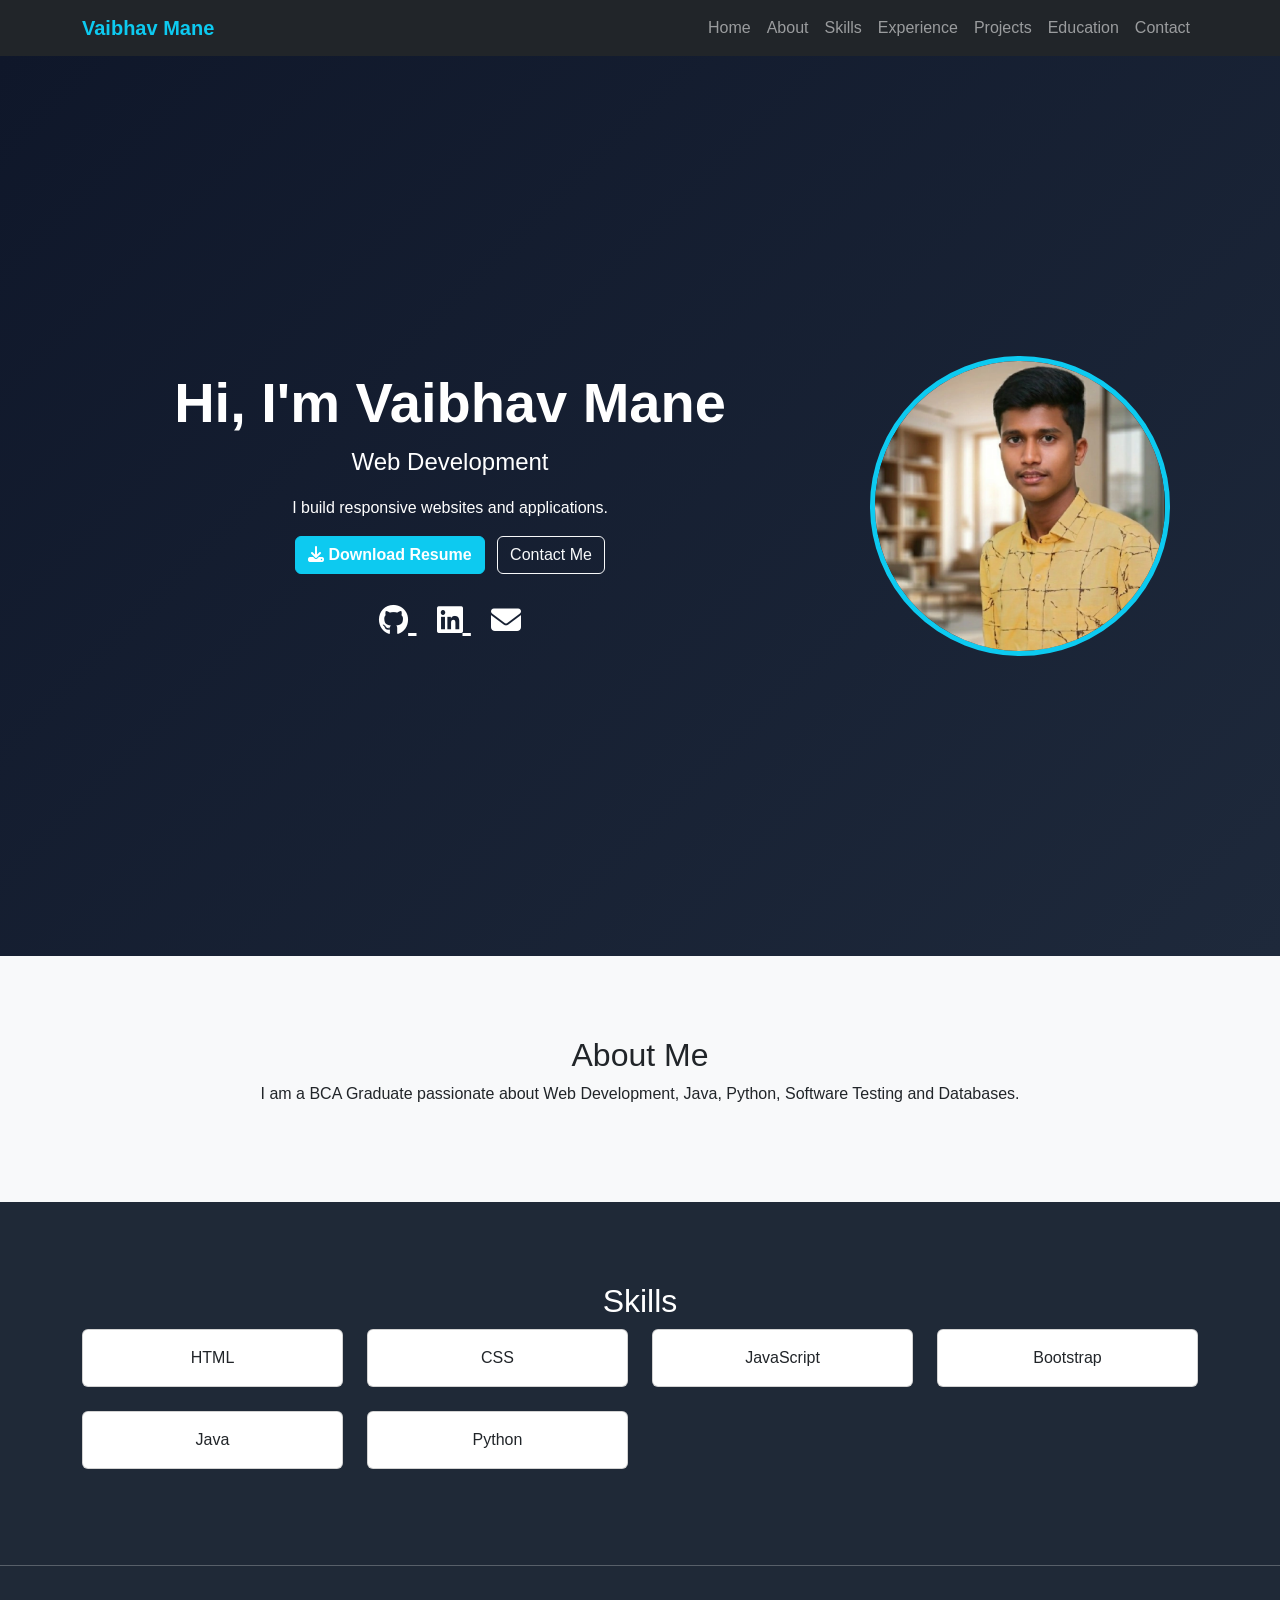
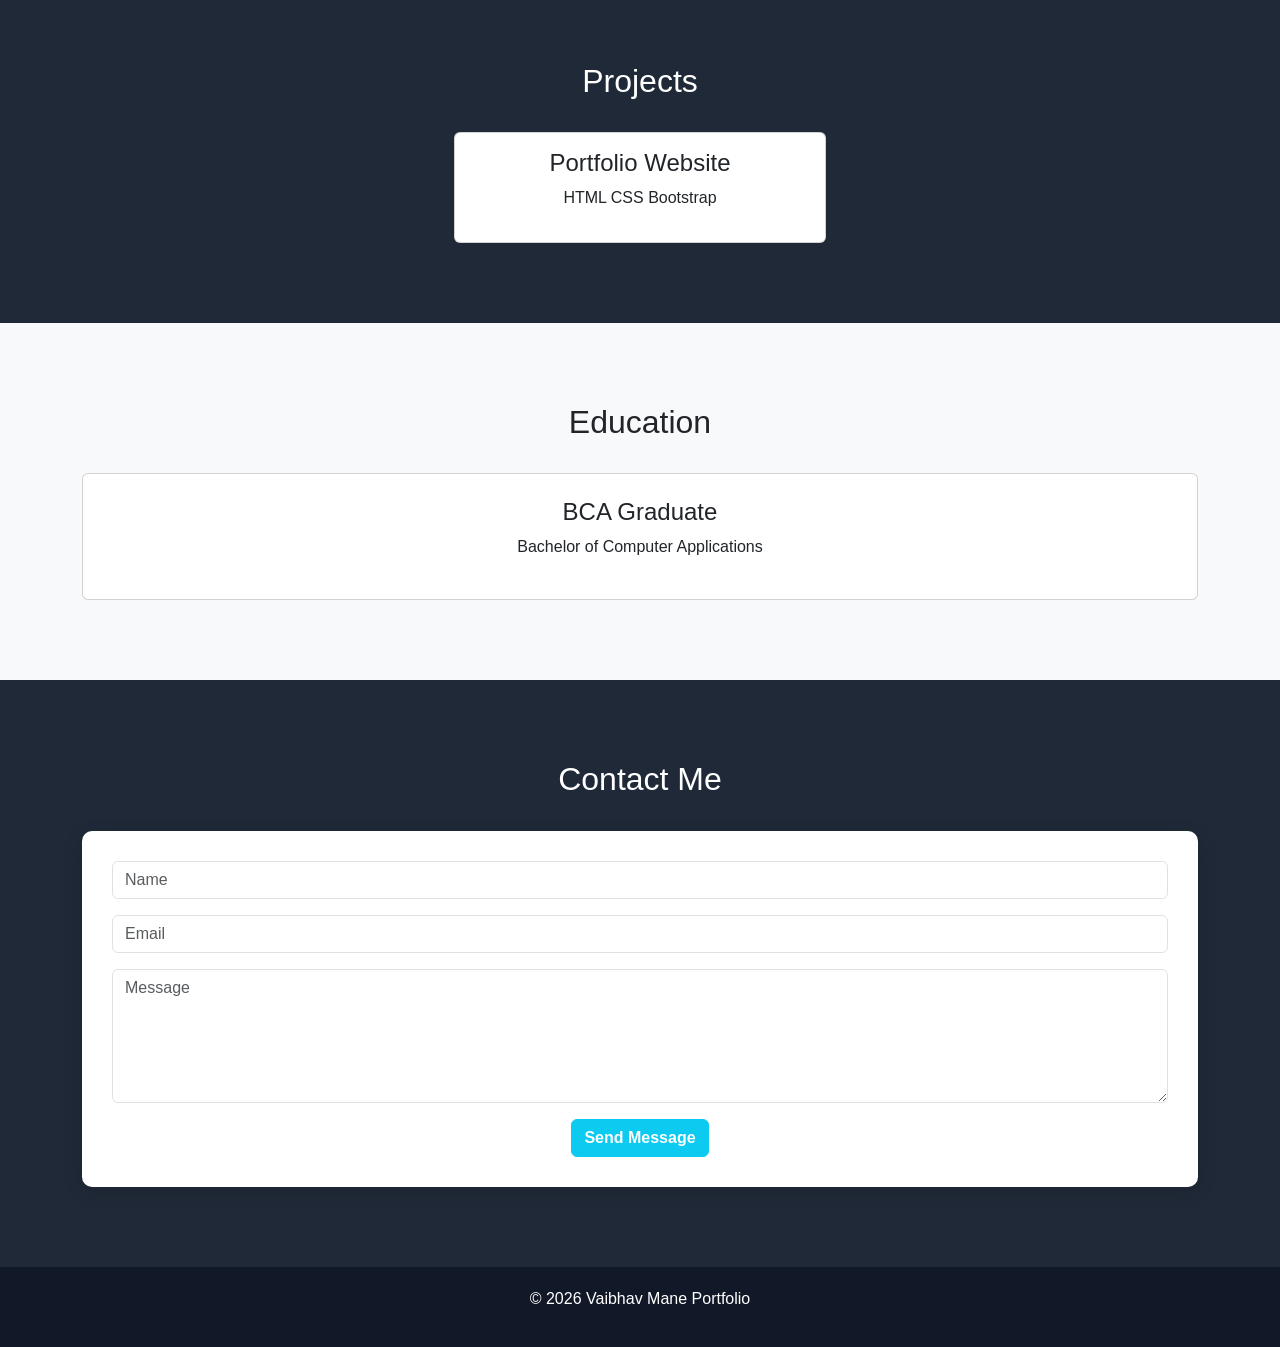
<file: My Portfolio/index.html>
<!DOCTYPE html>
<html lang="en">

<head>
<meta charset="UTF-8">
<meta name="viewport" content="width=device-width, initial-scale=1.0">

<title>Vaibhav Mane Portfolio</title>

<link href="https://cdn.jsdelivr.net/npm/bootstrap@5.3.8/dist/css/bootstrap.min.css" rel="stylesheet">

<link rel="stylesheet"
href="https://cdnjs.cloudflare.com/ajax/libs/font-awesome/6.7.2/css/all.min.css">

<link rel="stylesheet" href="index.css">
</head>

<body>

<!-- Navbar -->

<nav class="navbar navbar-expand-lg navbar-dark bg-dark sticky-top">
<div class="container">

<a class="navbar-brand fw-bold" href="#">
Vaibhav Mane
</a>

<button class="navbar-toggler"
data-bs-toggle="collapse"
data-bs-target="#nav">

<span class="navbar-toggler-icon"></span>

</button>

<div class="collapse navbar-collapse" id="nav">

<ul class="navbar-nav ms-auto">

<li class="nav-item">
<a class="nav-link" href="#home">Home</a>
</li>

<li class="nav-item">
<a class="nav-link" href="#about">About</a>
</li>

<li class="nav-item">
<a class="nav-link" href="#skills">Skills</a>
</li>

<li class="nav-item">
<a class="nav-link" href="#experience">Experience</a>
</li>

<li class="nav-item">
<a class="nav-link" href="#projects">Projects</a>
</li>

<li class="nav-item">
<a class="nav-link" href="#education">Education</a>
</li>

<li class="nav-item">
<a class="nav-link" href="#contact">Contact</a>
</li>

</ul>

</div>
</div>
</nav>

<!-- My Section -->

<section id="home" class="hero">

<div class="container">

<div class="row align-items-center">

<div class="col-md-8">

<h1 class="display-4 fw-bold">
Hi, I'm Vaibhav Mane
</h1>

<p class="fs-4">
Web Development
</p>

<p>
I build responsive websites and applications.
</p>

<a href=""
download
class="btn btn-info me-2">
<i class="fa-solid fa-download"></i>
Download Resume
</a>

<a href="#contact"
class="btn btn-outline-light">
Contact Me
</a>

<div class="social-links mt-4">

<a href="#">
<i class="fab fa-github"></i>
</a>

<a href="#">
<i class="fab fa-linkedin"></i>
</a>

<a href="#">
<i class="fas fa-envelope"></i>
</a>

</div>

</div>

<div class="col-md-4 text-center">

<img src="linkdln_image.png"
alt="profile"
class="profile-img">

</div>

</div>

</div>

</section>

<!-- About -->

<section id="about" class="bg-light text-dark">

<div class="container">

<h2>About Me</h2>

<p>
I am a BCA Graduate passionate about
Web Development, Java, Python,
Software Testing and Databases.
</p>

</div>

</section>

<!-- Skills -->

<section id="skills">

<div class="container">

<h2>Skills</h2>

<div class="row g-4">

<div class="col-md-3">
<div class="card skill-card">
<div class="card-body">HTML</div>
</div>
</div>

<div class="col-md-3">
<div class="card skill-card">
<div class="card-body">CSS</div>
</div>
</div>

<div class="col-md-3">
<div class="card skill-card">
<div class="card-body">JavaScript</div>
</div>
</div>

<div class="col-md-3">
<div class="card skill-card">
<div class="card-body">Bootstrap</div>
</div>
</div>

<div class="col-md-3">
<div class="card skill-card">
<div class="card-body">Java</div>
</div>
</div>

<div class="col-md-3">
<div class="card skill-card">
<div class="card-body">Python</div>
</div>
</div>

</div>

</div>

<fieldset>
</section>

<hr>

</section>

<!-- Projects -->

<section id="projects">

<div class="container">

<h2>Projects</h2><br>

<div class="row g-4">

    <center>
<div class="col-md-4" >
<div class="card project-card" >
<div class="card-body" style="text-align: center;">
<h4>Portfolio Website</h4>
<p>HTML CSS Bootstrap</p>
</div>
</div>
</div>
</center>


</div>

</div>

</section>

</fieldset>

<!-- Education -->

<section id="education"
class="bg-light text-dark">

<div class="container">

<h2>Education</h2><br>

<div class="card p-4">

<h4>BCA Graduate</h4>

<p>
Bachelor of Computer Applications
</p>

</div>

</div>

</section>

<!-- Contact -->

<section id="contact">

<div class="container">

<h2>Contact Me</h2><br>

<form>

<input type="text"
class="form-control mb-3"
placeholder="Name">

<input type="email"
class="form-control mb-3"
placeholder="Email">

<textarea
class="form-control mb-3"
rows="5"
placeholder="Message"></textarea>

<button class="btn btn-info">
Send Message
</button>

</form>

</div>

</section>

<!-- Footer -->

<footer>

<p>
© 2026 Vaibhav Mane Portfolio
</p>

</footer>

<script src="https://cdn.jsdelivr.net/npm/bootstrap@5.3.8/dist/js/bootstrap.bundle.min.js"></script>

</body>
</html>
</file>
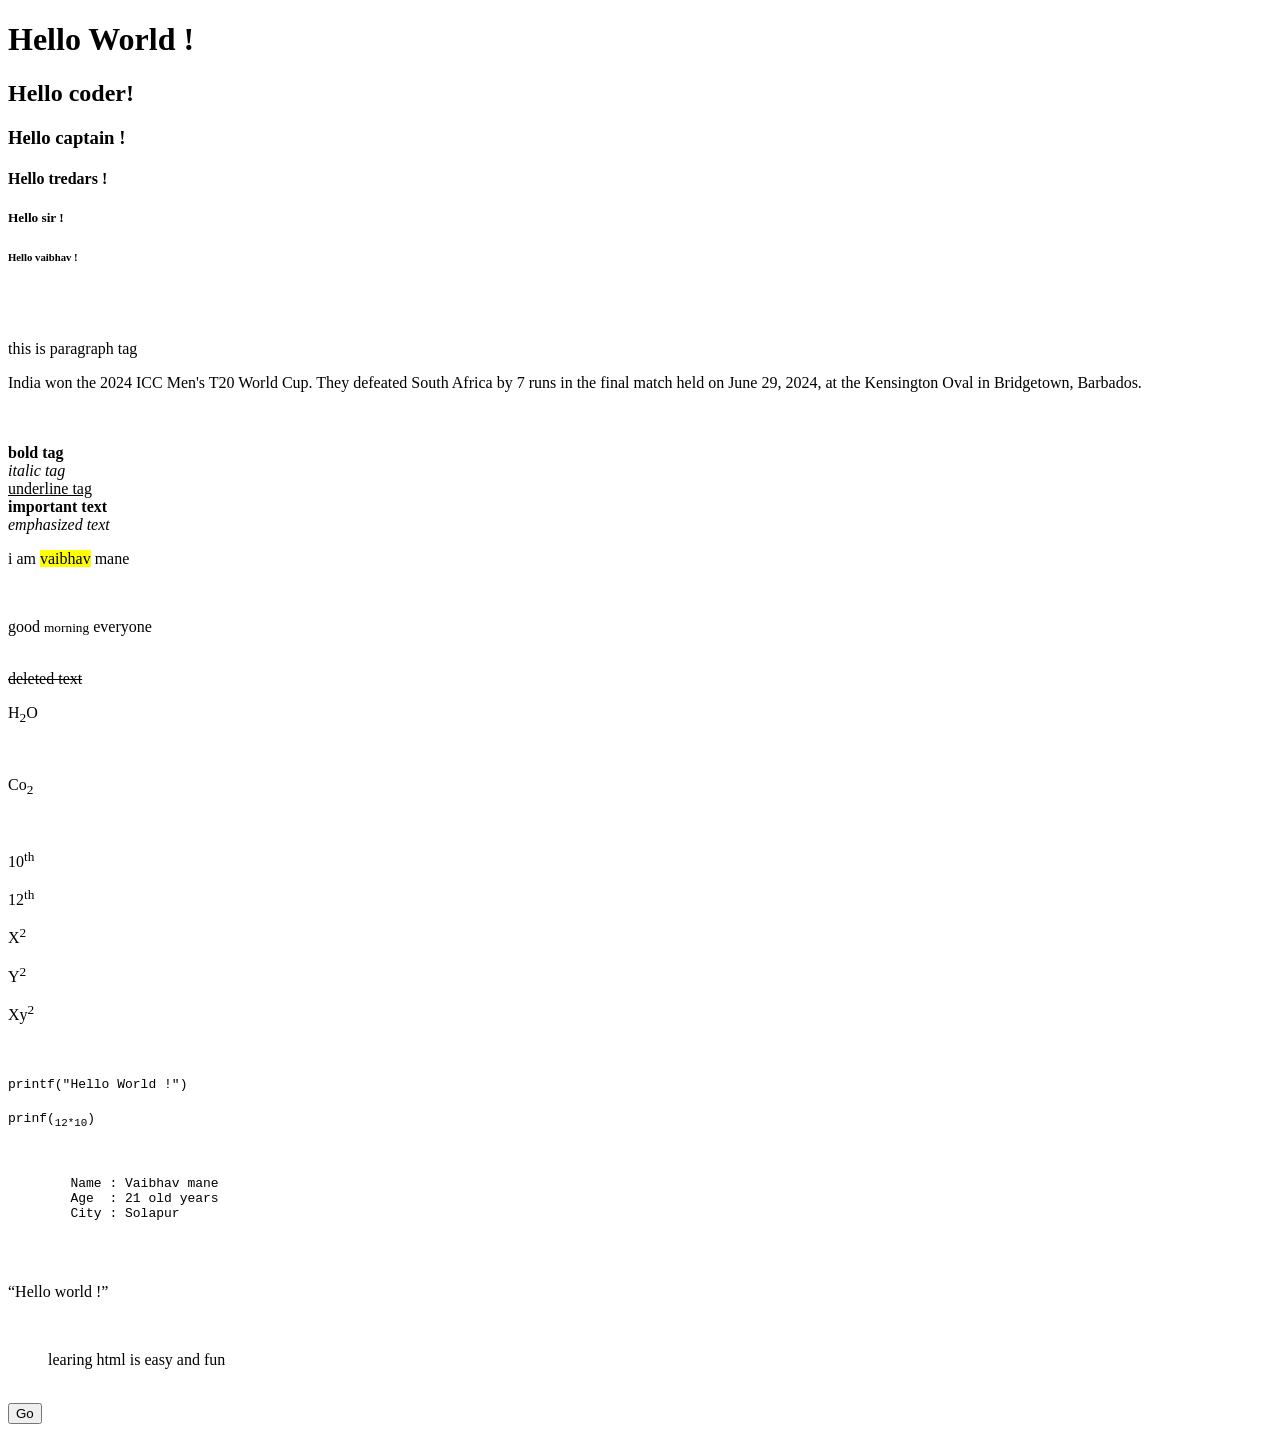
<file: Web_Dev_WD/Index.html>
<!DOCTYPE html>
<html lang="en">
<head>
    <meta charset="UTF-8">
    <meta name="viewport" content="width=device-width, initial-scale=1.0">
    <title>First page</title>
</head>
<body>
    
    <!--this is heading Tag-->
    <h1>Hello World !</h1>
    <h2>Hello coder!</h2>
    <h3>Hello captain !</h3>
    <h4>Hello tredars !</h4>
    <h5>Hello sir !</h5>
    <h6>Hello vaibhav !</h6>
    <br></br>
    
  <!--this is paragraph-->
    <p>this is paragraph tag</p>
    <p>India won the 2024 ICC Men's T20 World Cup. They defeated South Africa by 7 runs in the final match held on June 29, 2024, at the Kensington Oval in Bridgetown, Barbados.</p>
    <br></br>

    <!--text fromatting-->
    <b>bold tag</b>
    <br>
    <i>italic tag</i>
    <br>
    <u>underline tag</u>
    <br>
    <strong>important text</strong>
    <br>
    <em>emphasized text</em>
    <br>
    <p>i am <mark>vaibhav</mark> mane</p>
    <br>
    <p>good <small>morning</small> everyone</p>
    <br>
    <del>deleted text</del>
    <br>
    <p>H<sub>2</sub>O</p>
    <br>
    <p>Co<sub>2</sub></p>
    <br>
    <p>10<sup>th</sup></p>
    <p>12<sup>th</sup></p>
    <p>X<sup>2</sup></p>
    <p>Y<sup>2</sup></p>
    <p>Xy<sup>2</sup></p>
    <br>
    <p><code>printf("Hello World !")</code></p>
    <p><code>prinf(<sub>12*10</sub>)</code></p>
    <br>
    <pre>
        Name : Vaibhav mane 
        Age  : 21 old years
        City : Solapur
    </pre>
    <br>
    <p><q>Hello world !</q></p>
    <br>
   <blockquote>learing html is easy and fun</blockquote>
   <br> 

   <a href="practice.html">
    <button type="button">Go</button>
   </a>

  
   




    
    
</body>
</html>
</file>
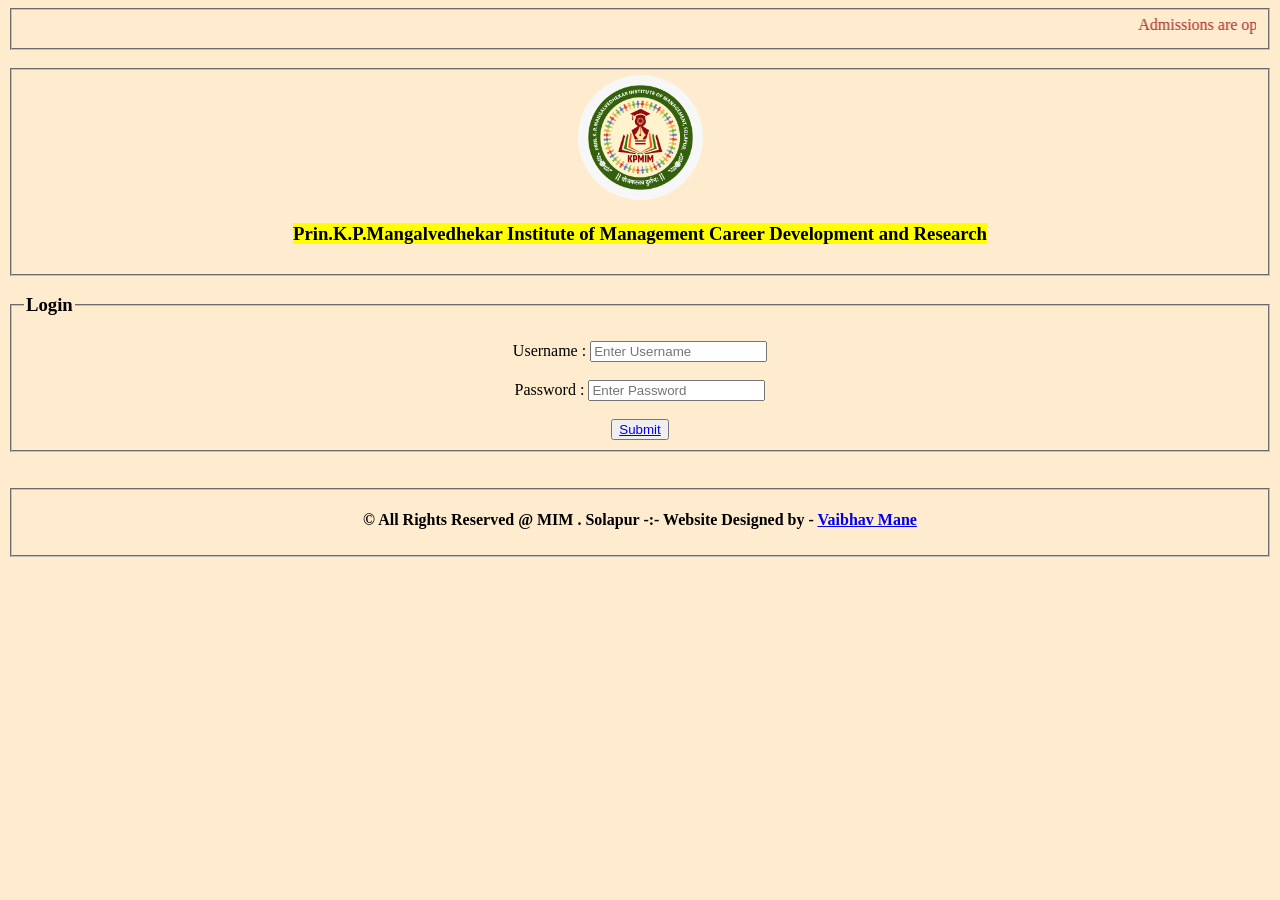
<file: Web_Dev_WD/first2_project.html>
<!DOCTYPE html>
<html lang="en">
<head>
    <meta charset="UTF-8">
    <meta name="viewport" content="width=device-width, initial-scale=1.0">
    <title>Prin.K.P.Mangalvedhekar Institute</title>

    <link rel="shortcut icon" href="newlogo.jpeg" type="image/x-icon">
    <style>
    body{
            background-color: blanchedalmond;
        }
        </style>
</head>
<body>
    <header>
        <div>
            <fieldset>
                <marquee scrollamount="10" style="color: brown;">Admissions are
                    open in 2026 • Admissions are open in 2026 • Admissions are
                    open in 2026 • Admissions are open in 2026</marquee><br>
            
            </fieldset><br>
    </header>
    <main>
        <fieldset>
                <center>
                    <img src="newlogo.jpeg" alt="K.P.Mangalvedhekar Institute"
                        height="125" width="125" style="border-radius:50%;">

                      <h3>
                      <mark>Prin.K.P.Mangalvedhekar Institute of Management Career Development and Research</mark>
                      </h3>
                      </center>
            </fieldset>

            <fieldset>
                <legend><h3>Login</h3></legend>
                <center>
                <label for="Username">Username :</label>
                <input type="Username"for="Username" id="101" placeholder="Enter Username"><br><br>
                <label for="password">Password :</label>
                <input type="password"for="Password" id="102" placeholder="Enter Password"><br><br>
                <button type="submit"><a href="first1_project.html">Submit</a></button>
                </center>
            </fieldset><br><br>

    </main>
    <footer>


        <fieldset>
            <div>
                <center>
            <p><b>© All Rights Reserved @ MIM . Solapur -:- Website Designed by - <a href="https://www.linkedin.com/in/vaibhav-mane-208553341/">Vaibhav Mane</a></b></p>
              </center>
            </fieldset>
            </div>

    </footer>
</body>
</html>
</file>
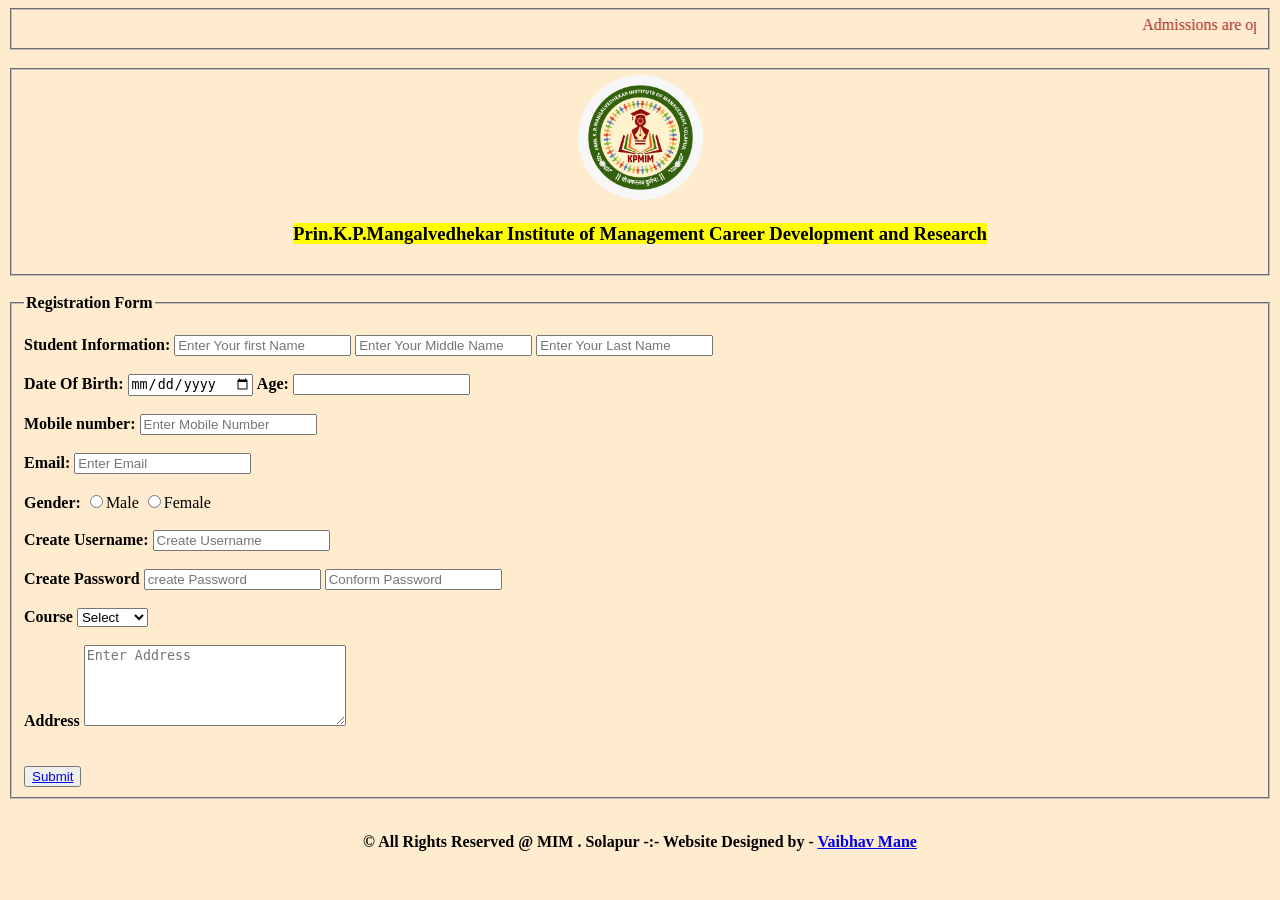
<file: Web_Dev_WD/first3_project.html>
<!DOCTYPE html>
<html lang="en">
<head>
    <meta charset="UTF-8">
    <meta name="viewport" content="width=device-width, initial-scale=1.0">
    <title>Prin.K.P.Mangalvedhekar Institute</title>

    <link rel="shortcut icon" href="newlogo.jpeg" type="image/x-icon">
    <style>
    body{
            background-color: blanchedalmond;
        }
        </style>
</head>
<body>
    <header>
        <header>
        <div>
            <fieldset>
                <marquee scrollamount="10" style="color: brown;">Admissions are
                    open in 2026 • Admissions are open in 2026 • Admissions are
                    open in 2026 • Admissions are open in 2026</marquee><br>
            
            </fieldset><br>
    </header>


    <main>
        <fieldset>
                <center>
                    <img src="newlogo.jpeg" alt="K.P.Mangalvedhekar Institute"
                        height="125" width="125" style="border-radius:50%;">

                      <h3>
                      <mark>Prin.K.P.Mangalvedhekar Institute of Management Career Development and Research</mark>
                      </h3>
                      </center>
            </fieldset><br>
            <fieldset>
            <legend><b>Registration Form</b></legend><br>
            <form>
            <label for="Name" ><b>Student Information:</b></label>
            <input type="text" placeholder="Enter Your first Name" id="Name">
            <input type="text" placeholder="Enter Your Middle Name" id="Name">
            <input type="text" placeholder="Enter Your Last Name"  id="Name"><br><br>
              <label for="Birth Date"><b>Date Of Birth:</b></label>
              <input type="date" id="Birth Date">
              <label for="Age"><b>Age:</b></label>
              <input type="number" id="Age"><br><br>
              <label for="number"><b>Mobile number:</b></label>
              <input type="tel" id="number" placeholder="Enter Mobile Number"><br><br>
              <label for="Email"><b>Email:</b></label>
              <input type="email" id="Email" placeholder="Enter Email"><br><br>
              <label for="Gender"><b>Gender:</b></label>
              <input type="radio" id="Gender" name="Gender">Male
              <input type="radio" name="Gender" id="Gender">Female<br><br>
              <label for="Create Username:"><b>Create Username:</b></label>
              <input type="password" name="Create Username" id="Create Username" placeholder="Create Username"><br><br>
              <label for="create Password"><b>Create Password</b></label>
              <input type="password" name="create Password" id="create Password" placeholder="create Password">
              <input type="text" name="Conform Password" id="Conform Password" placeholder="Conform Password"><br><br>
              <label for="select"><b>Course</b></label>
              <select name="select" id="select">
                <Option value="select">Select</Option>
                <option value="select">BCA</option>
                <option value="select">MCA</option>
                <option value="select">BBA</option>
                <option value="select">B.SC</option>
                <option value="select">B.TECH</option>
              </select><br><br>
              <label for="address"><b>Address</b></label>
              <textarea rows="5" cols="30" placeholder="Enter Address"></textarea><br><br><br>

              <button type="button"><a href="first4_project.html">Submit</a></button>
             


            </form>
            </fieldset>

    </main><br>
    <footer>
        <div>
             <center>
            <p><b>© All Rights Reserved @ MIM . Solapur -:- Website Designed by - <a href="https://www.linkedin.com/in/vaibhav-mane-208553341/">Vaibhav Mane</a></b></p>
              </center>
            </fieldset>
            </div>

    </footer>
    
</body>
</html>
</file>
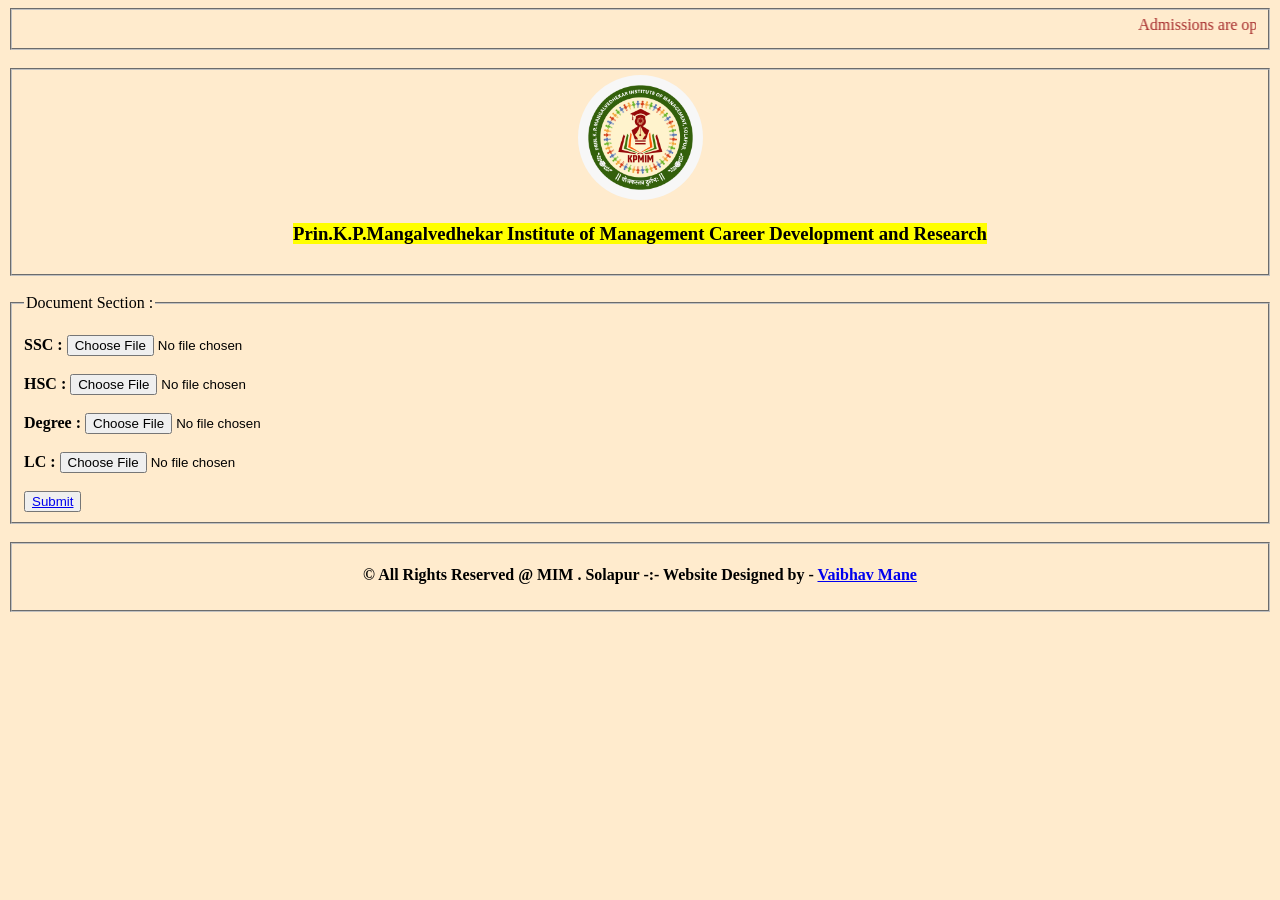
<file: Web_Dev_WD/first4_project.html>
<!DOCTYPE html>
<html lang="en">
<head>
    <meta charset="UTF-8">
    <meta name="viewport" content="width=device-width, initial-scale=1.0">
    <title>Prin.K.P.Mangalvedhekar Institute of Management Career
            Development and Research</title>
            <link rel="shortcut icon" href="newlogo.jpeg" type="image/x-icon">
    <style>
    body{
            background-color: blanchedalmond;
        }
        </style>
</head>
<body>
    <header>
        <div>
            <fieldset>
                <marquee scrollamount="10" style="color: brown;">Admissions are
                    open in 2026 • Admissions are open in 2026 • Admissions are
                    open in 2026 • Admissions are open in 2026</marquee><br>
            </fieldset>
            <br>
        </div>

    </header>
    <main>
        <fieldset>
                <center>
                    <img src="newlogo.jpeg" alt="K.P.Mangalvedhekar Institute"
                        height="125" width="125" style="border-radius:50%;">

                      <h3>
                      <mark>Prin.K.P.Mangalvedhekar Institute of Management Career Development and Research</mark>
                      </h3>
                      </center>
        </fieldset><br>

        <fieldset>
            <legend>Document Section :</legend><br>

            <label for="SSc"><b>SSC :</b></label>
            <input type="file" name="SSc" id="SSc"><br><br>

            <label for="HSc"><b>HSC :</b></label>
            <input type="file" name="HSc" id="HSc"><br><br>

            <label for="Degree"><b>Degree :</b></label>
            <input type="file" name="Degree" id="Degree"><br><br>

            <label for="LC"><b>LC  :</b></label>
            <input type="file" name="LC" id="LC"><br><br>

            <button type="button"><a href="first5_project.html">Submit</a></button><br>

        </fieldset>



    </main>
    <br>
    <footer>
            <fieldset>
                <center>
            <p><b>© All Rights Reserved @ MIM . Solapur -:- Website Designed by - <a href="https://www.linkedin.com/in/vaibhav-mane-208553341/">Vaibhav Mane</a></b></p>
              </center>
            </fieldset>
    </footer>
    
</body>
</html>
</file>
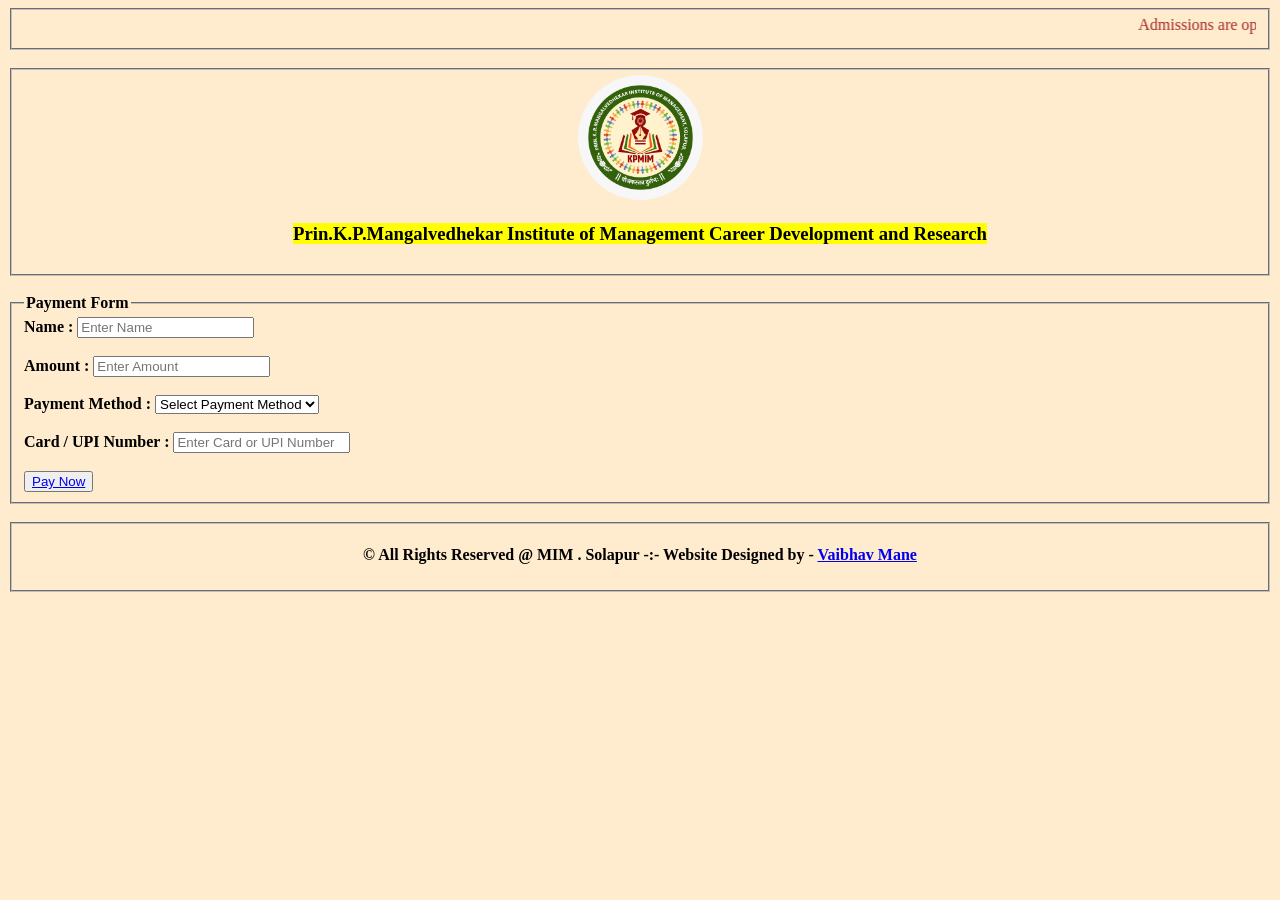
<file: Web_Dev_WD/first5_project.html>
<!DOCTYPE html>
<html lang="en">
<head>
    <meta charset="UTF-8">
    <meta name="viewport" content="width=device-width, initial-scale=1.0">
    <title>Prin.K.P.Mangalvedhekar Institute of Management Career
            Development and Research</title>
            <link rel="shortcut icon" href="newlogo.jpeg" type="image/x-icon">
    <style>
    body{
            background-color: blanchedalmond;
        }
        </style>
</head>
<body>
    <header>
        <div>
            <fieldset>
                <marquee scrollamount="10" style="color: brown;">Admissions are
                    open in 2026 • Admissions are open in 2026 • Admissions are
                    open in 2026 • Admissions are open in 2026</marquee><br>
            </fieldset>
            <br>
        </div>

    </header>
    <main>
        <fieldset>
                <center>
                    <img src="newlogo.jpeg" alt="K.P.Mangalvedhekar Institute"
                        height="125" width="125" style="border-radius:50%;">

                      <h3>
                      <mark>Prin.K.P.Mangalvedhekar Institute of Management Career Development and Research</mark>
                      </h3>
                      </center>
        </fieldset><br>
        
        <!-- Payment Form -->
        <fieldset>

            <legend>
                <b>Payment Form</b>
            </legend>

            <form>

                <label for="name">
                    <b>Name :</b>
                </label>
                <input
                    type="text"
                    id="name"
                    placeholder="Enter Name"
                    required>

                <br><br>

                <label for="amount">
                    <b>Amount :</b>
                </label>
                <input
                    type="number"
                    id="amount"
                    placeholder="Enter Amount"
                    required>

                <br><br>

                <label for="payment">
                    <b>Payment Method :</b>
                </label>
                <select id="payment" required>
                    <option value="">Select Payment Method</option>
                    <option>Credit Card</option>
                    <option>Debit Card</option>
                    <option>UPI</option>
                    <option>Net Banking</option>
                </select>

                <br><br>

                <label for="card">
                    <b>Card / UPI Number :</b>
                </label>
                <input
                    type="text"
                    id="card"
                    placeholder="Enter Card or UPI Number"
                    required>

                <br><br>

                <button type="submit">
                    <a href="first6_project.html">Pay Now</a>
                </button>

            </form>

        </fieldset>

    </main>
    <br>
    <footer>
            <fieldset>
                <center>
            <p><b>© All Rights Reserved @ MIM . Solapur -:- Website Designed by - <a href="https://www.linkedin.com/in/vaibhav-mane-208553341/">Vaibhav Mane</a></b></p>
              </center>
            </fieldset>
    </footer>
    
</body>
</html>
</file>
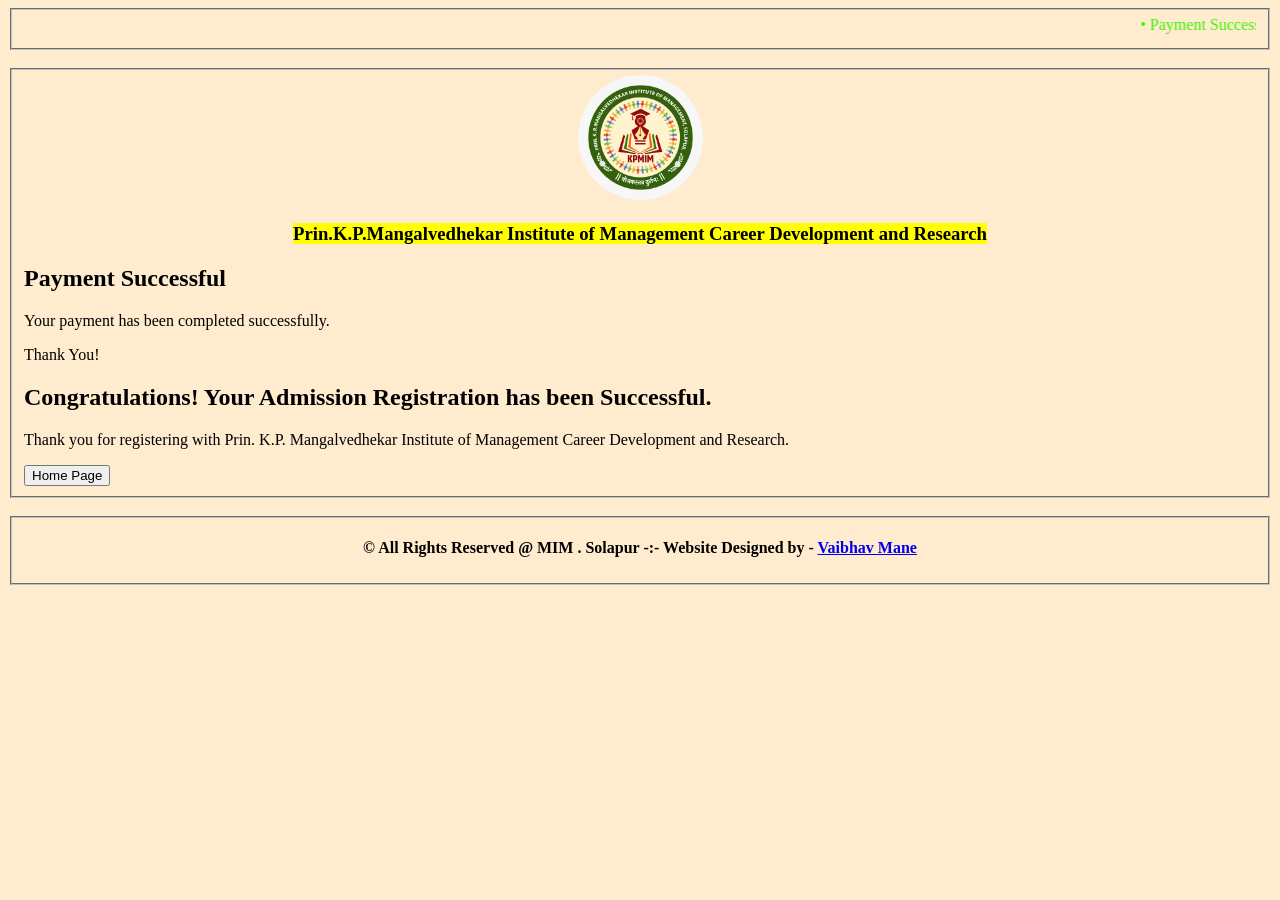
<file: Web_Dev_WD/first6_project.html>
<!DOCTYPE html>
<html lang="en">
<head>
    <meta charset="UTF-8">
    <meta name="viewport" content="width=device-width, initial-scale=1.0">
    <title>Prin.K.P.Mangalvedhekar Institute of Management Career
            Development and Research</title>
            <link rel="shortcut icon" href="newlogo.jpeg" type="image/x-icon">
    <style>
    body{
            background-color: blanchedalmond;
        }
        </style>
</head>
<body>
    <header>
        <div>
            <fieldset>
                <marquee scrollamount="10" style="color: rgb(60, 245, 3);"> • Payment Successful ! • Payment Successful ! • Payment Successful !  • Payment Successful ! • Payment Successful !</marquee><br>
            </fieldset>
            <br>
        </div>

    </header>
    <main>
        <fieldset>
                <center>
                    <img src="newlogo.jpeg" alt="K.P.Mangalvedhekar Institute"
                        height="125" width="125" style="border-radius:50%;">

                      <h3>
                      <mark>Prin.K.P.Mangalvedhekar Institute of Management Career Development and Research</mark>
                      </h3>
                      </center>

                      <h2>Payment Successful</h2>

        <p>Your payment has been completed successfully.</p>

        <p>Thank You!</p>

        <h2>Congratulations! Your Admission Registration has been Successful.</h2>

         <p>
              Thank you for registering with
             Prin. K.P. Mangalvedhekar Institute of Management Career Development and Research.
</p>

        <a href="first1_project.html">
            <button type="button">Home Page</button>
        </a>

        </fieldset><br>

    </main>
    <footer>
        <fieldset>
                <center>
            <p><b>© All Rights Reserved @ MIM . Solapur -:- Website Designed by - <a href="https://www.linkedin.com/in/vaibhav-mane-208553341/">Vaibhav Mane</a></b></p>
              </center>
            </fieldset>

    </footer>
    
</body>
</html>
</file>
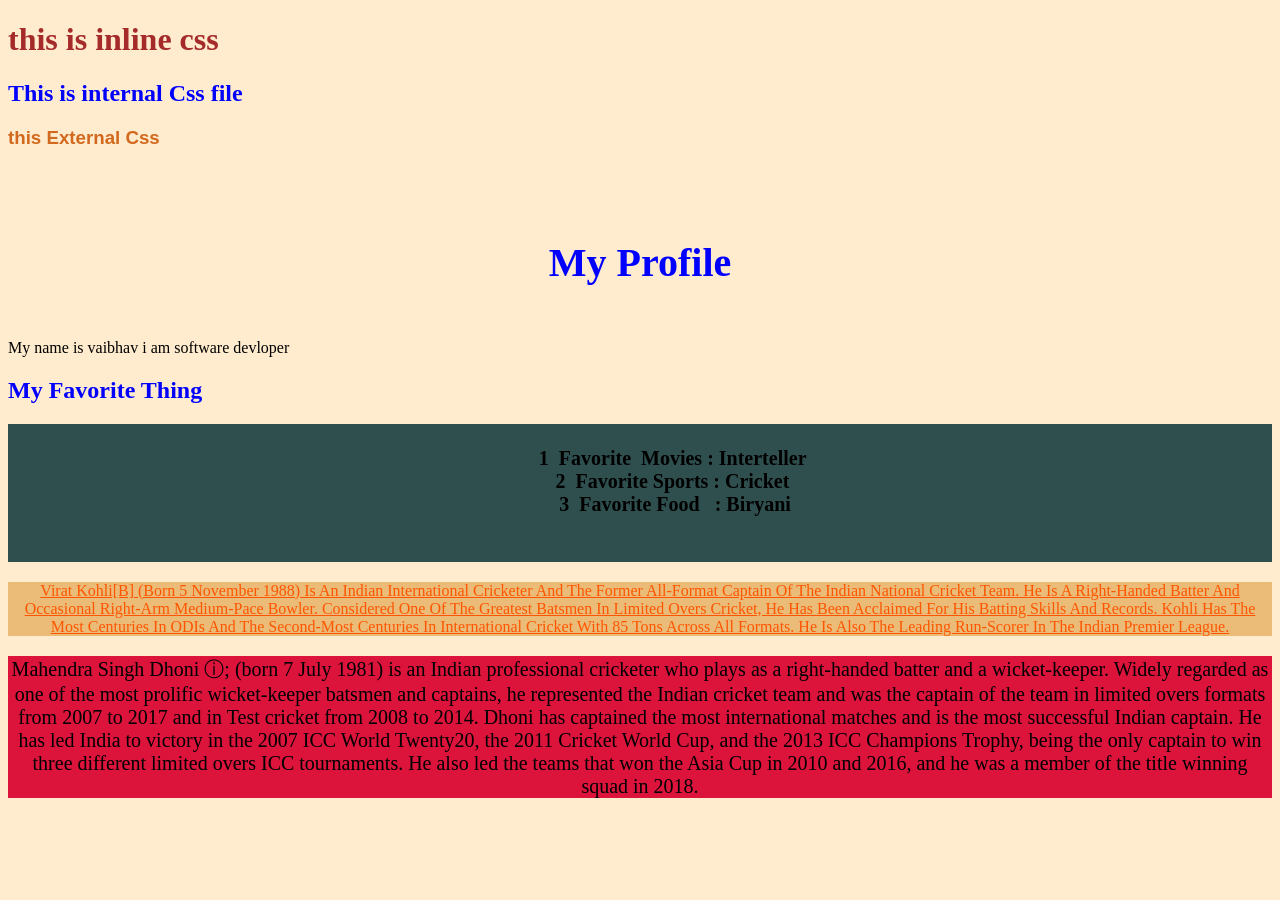
<file: Web_Dev_WD/practice2.html>
<!DOCTYPE html>
<html lang="en">
    <head>
        <meta charset="UTF-8">
        <meta name="viewport" content="width=device-width, initial-scale=1.0">
        <title>Css</title>
        <!--Practice Css link-->
        <link rel="stylesheet" href="practice2.css ">
        <!--Internal Css-->
        <style>
       h2{
        color: blue;
       }
    </style>
    </head>
    <body>

        <header>

            <div class="container">
                <!--inline css-->
                <h1 style="color: brown;">this is inline css</h1>

                <h2>This is internal Css file</h2>

                <h3>this External Css</h3><br>

            </div>
        </header>
        <main>
            <!--practice set 1-->
            <div class="container">
                <h4>My Profile</h4>

                <p id="115">My name is vaibhav i am software devloper </p>

            </div>

            <!--practice set 2-->
            <div class="container">
                <h2>My Favorite Thing</h2>

                <pre><b>
              1  Favorite  Movies : Interteller 
              2  Favorite Sports : Cricket 
              3  Favorite Food   : Biryani
              </b>
            </pre>
            </div>

            <section>
                <p id="110">Virat Kohli[b] (born 5 November 1988) is an Indian
                    international cricketer and the former all-format captain of
                    the Indian national cricket team. He is a right-handed
                    batter and occasional right-arm medium-pace bowler.
                    Considered one of the greatest batsmen in limited overs
                    cricket, he has been acclaimed for his batting skills and
                    records. Kohli has the most centuries in ODIs and the
                    second-most centuries in international cricket with 85 tons
                    across all formats. He is also the leading run-scorer in the
                    Indian Premier League.</p>
            </section>

            <div class="info">
                <p id="105">Mahendra Singh Dhoni 
                    ⓘ; (born 7 July 1981) is an Indian professional cricketer who
                    plays as a right-handed batter and a wicket-keeper. Widely
                    regarded as one of the most prolific wicket-keeper batsmen
                    and captains, he represented the Indian cricket team and was
                    the captain of the team in limited overs formats from 2007
                    to 2017 and in Test cricket from 2008 to 2014. Dhoni has
                    captained the most international matches and is the most
                    successful Indian captain. He has led India to victory in
                    the 2007 ICC World Twenty20, the 2011 Cricket World Cup, and
                    the 2013 ICC Champions Trophy, being the only captain to win
                    three different limited overs ICC tournaments. He also led
                    the teams that won the Asia Cup in 2010 and 2016, and he was
                    a member of the title winning squad in 2018.</p>

                    

            </div>

        </main>

        <footer>

        </footer>
    </body>
</html>
</file>
<file: My Portfolio/index.css>
body{
    background:#1f2937;
    color:white;
    font-family:Arial,sans-serif;
}

html{
    scroll-behavior:smooth;
}

.hero{
    min-height:100vh;
    display:flex;
    align-items:center;
    background:linear-gradient(
    135deg,
    #0f172a,
    #1e293b
    );
}

.navbar-brand{
    color:#0dcaf0 !important;
}

.profile-img{
    width:300px;
    height:300px;
    object-fit:cover;
    border-radius:50%;
    border:5px solid #0dcaf0;
}

.social-links a{
    color:white;
    font-size:30px;
    margin:0 10px;
    transition:.3s;
}

.social-links a:hover{
    color:#0dcaf0;
}

section{
    padding:80px 0;
    text-align:center;
}

.skill-card,
.project-card{
    transition:.4s;
}

.skill-card:hover,
.project-card:hover{
    transform:translateY(-10px);
    box-shadow:0 10px 25px rgba(0,0,0,.3);
}

footer{
    background:#111827;
    text-align:center;
    padding:20px;
}

.btn-info{
    color:white;
    font-weight:bold;
}

#contact form {
  background: #fff;
  padding: 30px;
  border-radius: 10px;
  box-shadow: 0 5px 20px rgba(0,0,0,0.1);
}
.card {
  transition: 0.3s ease;
}

.card:hover {
  transform: translateY(-10px);
  box-shadow: 0 10px 25px rgba(0,0,0,0.2);
}
</file>
<file: Web_Dev_WD/practice2.css>
h3{
    color: chocolate;
    font-family: Impact, Haettenschweiler, 'Arial Narrow Bold', sans-serif;
}
h4{
    color: blue;
     text-align: center;
     font-size: 40px;
}
.p{
    color: blue;
    font-size: 20px;
}
body{
    background-color: blanchedalmond;
}
pre{
    background-color: darkslategrey;
    font-family: Georgia, 'Times New Roman', Times, serif;
    font-size: 20px;
    text-align: center;
}
section{
    background-color: rgb(234, 188, 120);
    font-family: Georgia, 'Times New Roman', Times, serif;
    color: rgb(255, 85, 0);
    text-align: center;
    text-decoration: underline;
    text-transform: capitalize;
     text-shadow: 100px;
     margin: auto;
     padding: auto;

}
.info{
    text-align: center;
    font-size: 20px;
    font-family: Georgia, 'Times New Roman', Times, serif;
    background-color: crimson;
    
}
</file>
